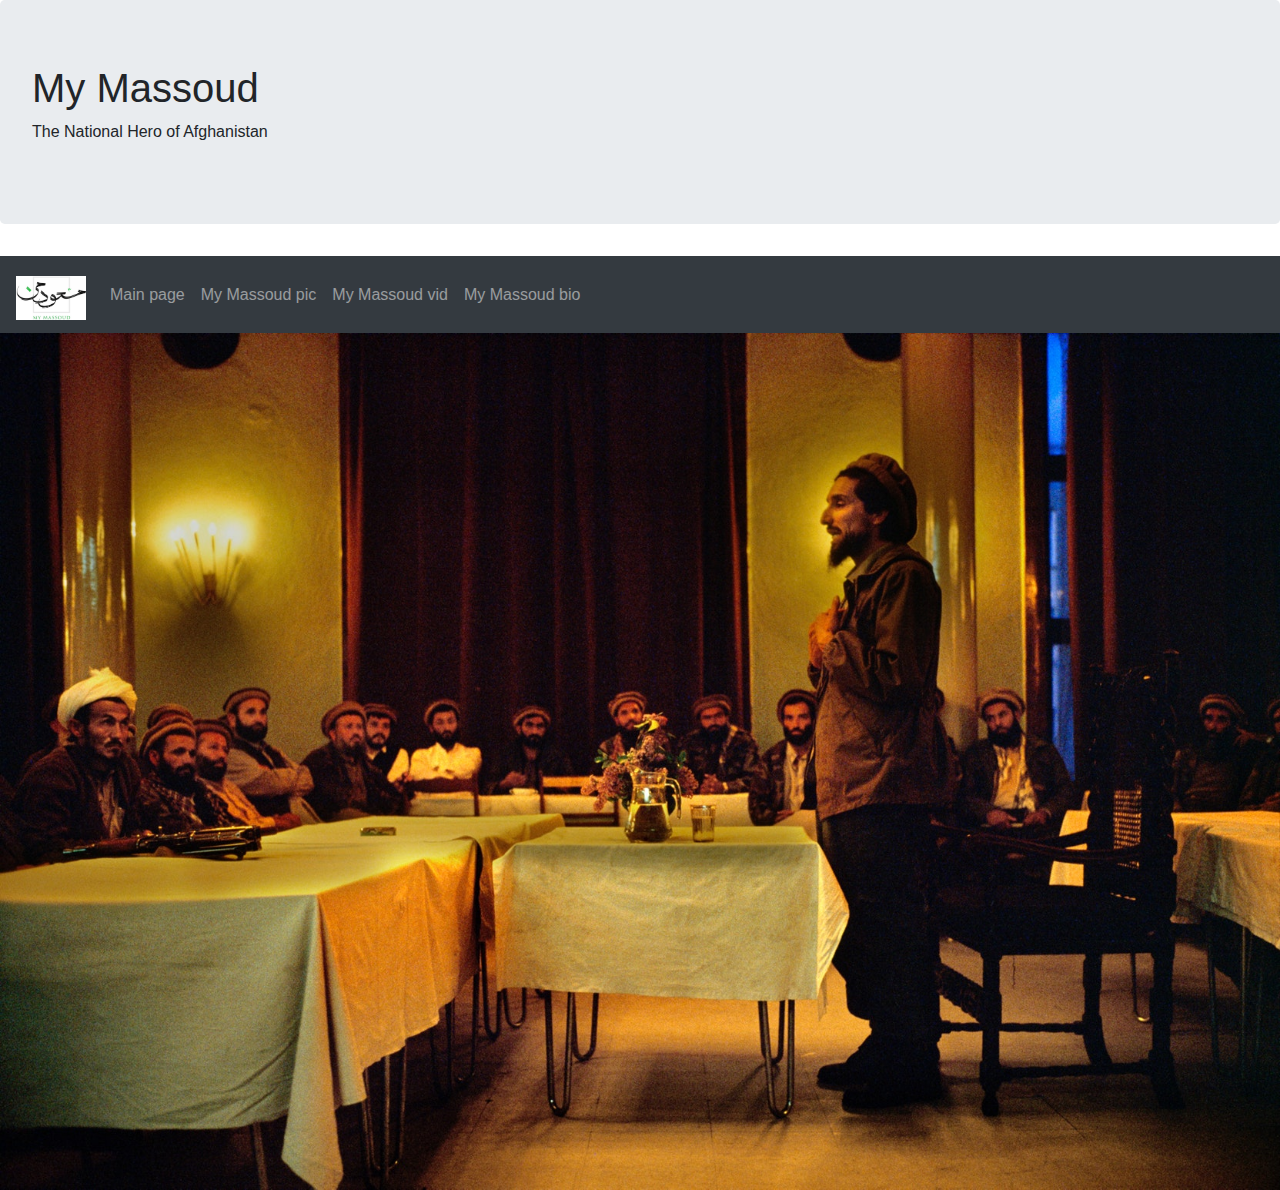
<file: index.html>
<!DOCTYPE html>
<html lang="en">
	<head>
		<!-- Optional JavaScript -->
    	<!-- jQuery first, then Popper.js, then Bootstrap JS -->
		<!-- Required meta tags -->
    	<meta charset="utf-8">
    	<meta name="viewport" content="width=device-width, initial-scale=1, shrink-to-fit=no">
		<!-- Optional JavaScript -->
    		<!-- jQuery first, then Popper.js, then Bootstrap JS -->
    	<script src="https://code.jquery.com/jquery-3.5.1.slim.min.js" integrity="sha384-DfXdz2htPH0lsSSs5nCTpuj/zy4C+OGpamoFVy38MVBnE+IbbVYUew+OrCXaRkfj" crossorigin="anonymous"></script>
    	<script src="https://cdn.jsdelivr.net/npm/popper.js@1.16.0/dist/umd/popper.min.js" integrity="sha384-Q6E9RHvbIyZFJoft+2mJbHaEWldlvI9IOYy5n3zV9zzTtmI3UksdQRVvoxMfooAo" crossorigin="anonymous"></script>
    	<script src="https://stackpath.bootstrapcdn.com/bootstrap/4.5.0/js/bootstrap.min.js" integrity="sha384-OgVRvuATP1z7JjHLkuOU7Xw704+h835Lr+6QL9UvYjZE3Ipu6Tp75j7Bh/kR0JKI" crossorigin="anonymous"></script>
    	<!-- Bootstrap CSS -->
    	<link rel="stylesheet" href="bootstrap.min.css">
		<title>My Massoud </title>
		<link rel="stylesheet" href="E:\Code\CS50's Web Programming with Python and JavaScript\mymassoud\massoud.css">
	</head>
	<body>
		<div class="jumbotron" style="margin-boton: 0px;">
			<h1>My Massoud</h1>
			<p>The National Hero of Afghanistan</p>
		</div>
			<nav class="navbar navbar-expand-md navbar-dark bg-dark sticky-top">
				<button class="navbar-toggler" data-toggle="collapse" data-target="#collapse_target">
					<span class="navbar-toggler-icon"></span>
				</button>
				<div class="collapse navbar-collapse" id="collapse_target">
				<a class="navbar-brand"><img style="max-width:70px; margin-top: 7px;"
				src="img/mymassoud whiteback.jpeg"></a>
				<span class="navbar-text"></span>
				<ul class="navbar-nav">
					<li class="nav-item"> <!-- dropdown --> <!-- Remove all comments to make main page icon dropdownable --><!--dropdown-toggle data-toggle="dropdown" data-target="dropdown_target"--> 
						<a class="nav-link" href="index.html">Main page <!-- <span class="caret"></span>--></a>
					</li>
					<li class="nav-item">
						<a class="nav-link" href="maspic.html">My Massoud pic</a>
					</li>
					<li class="nav-item">
						<a class="nav-link" href="masvid.html">My Massoud vid</a>
					</li>
					<li class="nav-item">
						<a class="nav-link" href="masbio.html">My Massoud bio</a>
					</li>
				</ul>
				</div>
			</nav>
	<img src="img/Massoud%2010.jpg" class="img-fluid">
  </body>
</html>
</file>
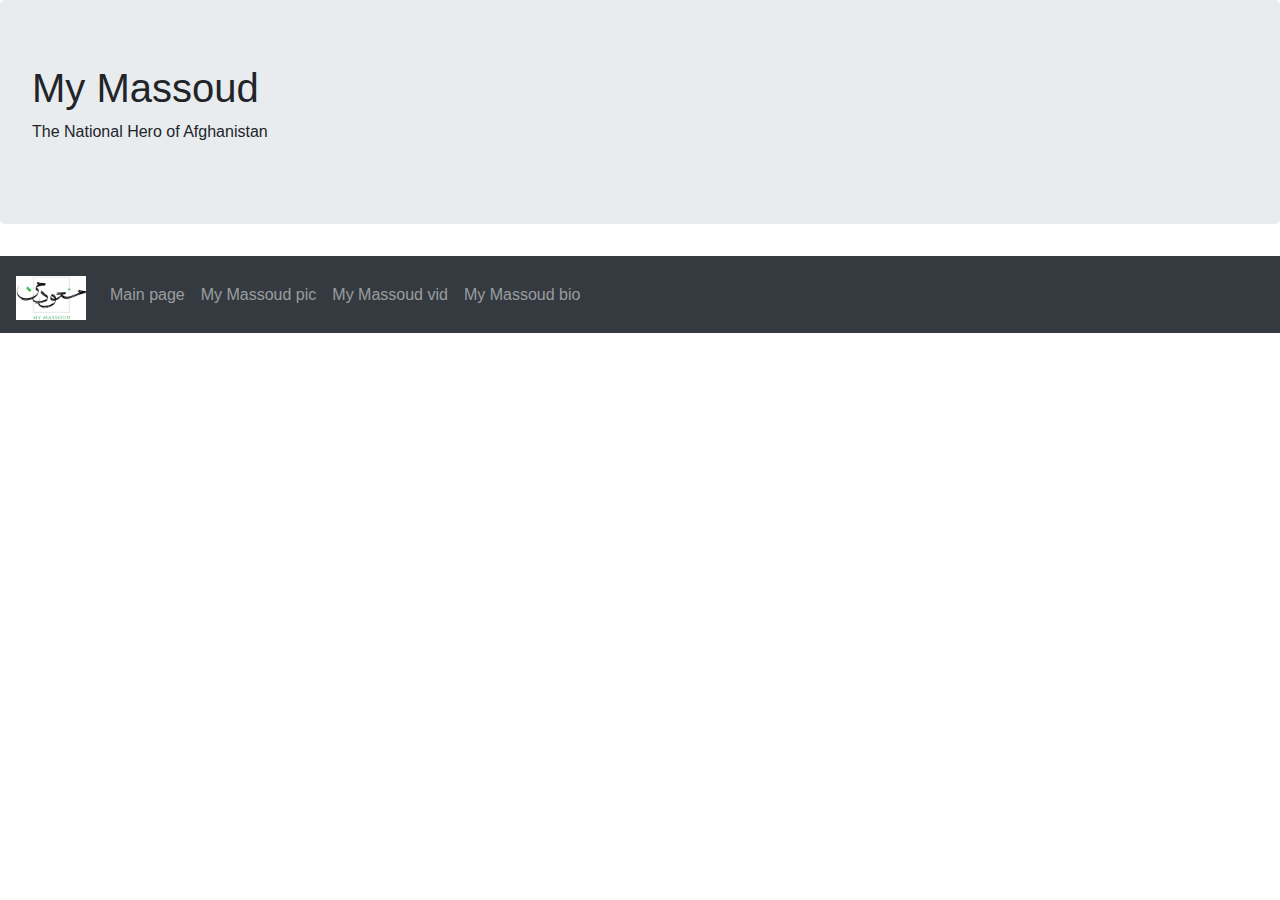
<file: masbio.html>
<!DOCTYPE html>
<html lang="en">
	<head>
		<!-- Optional JavaScript -->
		<!-- jQuery first, then Popper.js, then Bootstrap JS -->
		<!-- Required meta tags -->
		<meta charset="utf-8">
		<meta name="viewport" content="width=device-width, initial-scale=1, shrink-to-fit=no">
		<!-- Optional JavaScript -->
    		<!-- jQuery first, then Popper.js, then Bootstrap JS -->
    	<script src="https://code.jquery.com/jquery-3.5.1.slim.min.js" integrity="sha384-DfXdz2htPH0lsSSs5nCTpuj/zy4C+OGpamoFVy38MVBnE+IbbVYUew+OrCXaRkfj" crossorigin="anonymous"></script>
    	<script src="https://cdn.jsdelivr.net/npm/popper.js@1.16.0/dist/umd/popper.min.js" integrity="sha384-Q6E9RHvbIyZFJoft+2mJbHaEWldlvI9IOYy5n3zV9zzTtmI3UksdQRVvoxMfooAo" crossorigin="anonymous"></script>
    	<script src="https://stackpath.bootstrapcdn.com/bootstrap/4.5.0/js/bootstrap.min.js" integrity="sha384-OgVRvuATP1z7JjHLkuOU7Xw704+h835Lr+6QL9UvYjZE3Ipu6Tp75j7Bh/kR0JKI" crossorigin="anonymous"></script>
    	<!-- Bootstrap CSS -->
		<link rel="stylesheet" href="bootstrap.min.css">
			<title>My Massoud </title>
		<link rel="stylesheet" href="massoud.css">
	</head>
	<body>
		<div class="jumbotron" style="margin-boton: 0px;">
			<h1>My Massoud</h1>
			<p>The National Hero of Afghanistan</p>
		</div>
		<nav class="navbar navbar-expand-md navbar-dark bg-dark sticky-top">
			<button class="navbar-toggler" data-toggle="collapse" data-target="#collapse_target">
				<span class="navbar-toggler-icon"></span>
			</button>
			<div class="collapse navbar-collapse" id="collapse_target">
				<a class="navbar-brand"><img style="max-width:70px; margin-top: 7px;"
				src="img/mymassoud whiteback.jpeg"></a>
				<span class="navbar-text"></span>
				<ul class="navbar-nav">
					<li class="nav-item"> <!-- dropdown --> <!-- Remove all comments to make main page icon dropdownable --><!--dropdown-toggle data-toggle="dropdown" data-target="dropdown_target"--> 
						<a class="nav-link" href="index.html">Main page <!-- <span class="caret"></span>--></a>
					</li>
					<li class="nav-item">
						<a class="nav-link" href="maspic.html">My Massoud pic</a>
					</li>
					<li class="nav-item">
						<a class="nav-link" href="masvid.html">My Massoud vid</a>
					</li>
					<li class="nav-item">
						<a class="nav-link" href="masbio.html">My Massoud bio</a>
					</li>
				</ul>
			</div>
		</nav>
  </body>
</html>
</file>
<file: massoud.css>
/*# sourceMappingURL=massoud.css.map */
</file>
